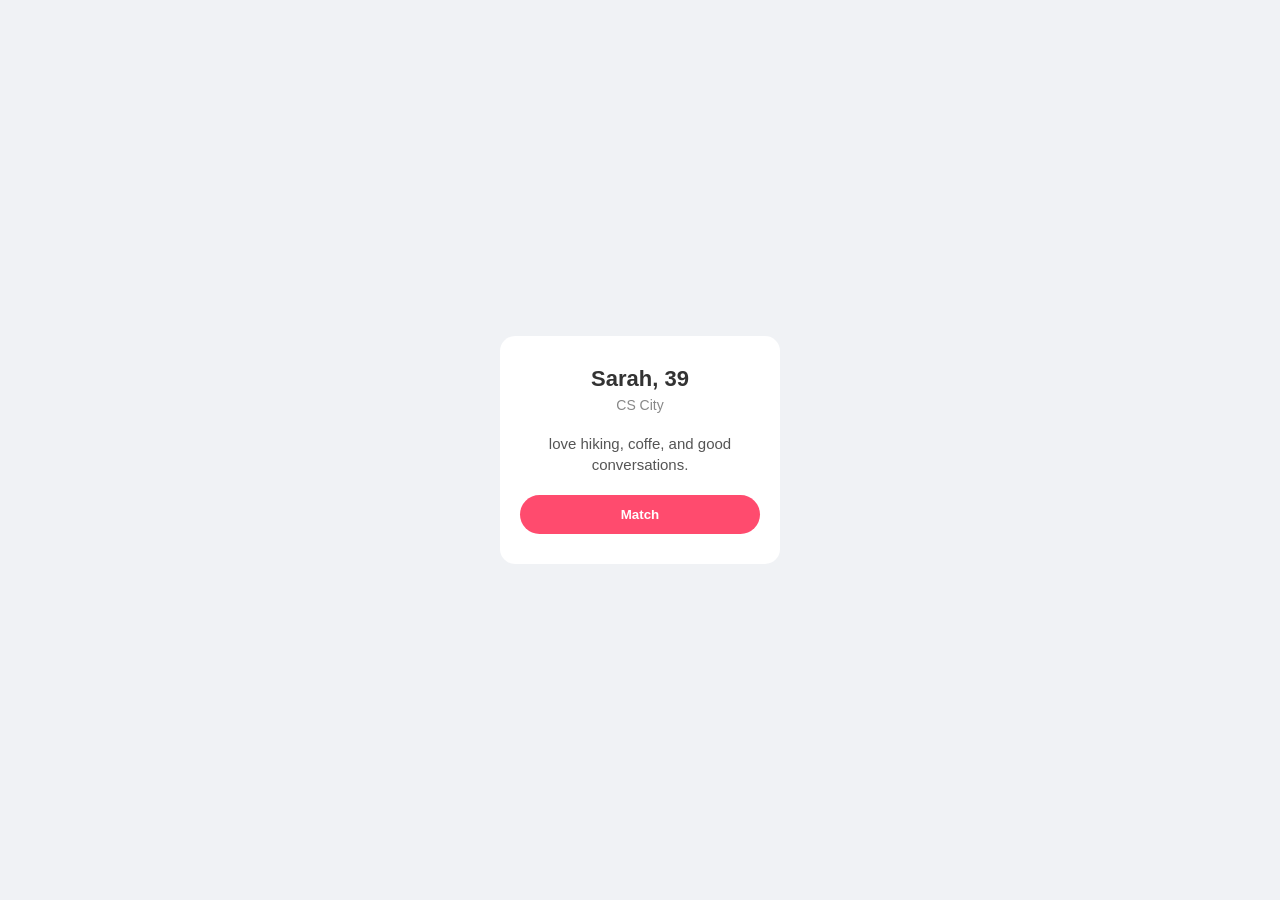
<file: CSS_Tarjeta/index.html>
<!DOCTYPE html> 
<html lang="es">
<head>
    <meta charset="UTF-8">
    <meta name="viewport" content="width=device-width, initial-scale=1.0">
    <title>Tarjeta de Perfil</title>
    <link rel="Stylesheet" href="style.css">
    <link rel="shortcut icon" href="whatsapp.png" type="image/x-icon">
</head>
<body>
    <div class="card">
        <h3>Sarah, 39</h3>
        <div class="info">CS City</div>
        <p class="bio">love hiking, coffe, and good conversations.</p>
        <button>Match</button>
    </div>
</body>
</html>
</file>
<file: CSS_Tarjeta/style.css>
/* Prof. Christian ---- HTML y CSS */
/* Estilos generales del cuerpo de la página */
body {
    display: flex;           /* Usa Flexbox para centrar */
    justify-content: center; /* Centrado horizontal */
    align-items: center;     /* Centrado vertical */
    height: 100vh;           /* 100% del alto de la ventana */
    background: #f0f2f5;   /* Color de fondo */
    font-family: sans-serif; /* Tipo de fuente */
    margin: 0;               /* Elimina margenes por defecto */
}
/* Estilos de la tarjeta */
.card {
    width: 240px;            /* Ancho de la tarjeta */
    background: white;     /* Fondo blanco */
    padding: 30px 20px;      /* Espacio interno */
    border-radius: 15px;     /* Bordes redondeados */
    text-align: center;      /* Alineación del texto */
    box-shadow: 0 4px 16px rgba(e,0,0,0.1); /* Sombra */
}

/* Estilo del título */
h3 {
    margin: 0;               /* Sin margen */
    color: #333;           /* Color del texto */
    font-size: 22px;         /* Tamaño de fuente */
}
/* Estilo de la ciudad */
.info {
    color: #888;           /* Color gris */
    font-size: 14px;         /* Tamaño de fuente */
    margin-top: 5px;         /* Espacio superior */
}
/* Estilo de la descripción */
.bio {
    color: #555;           /* Color del texto */
    font-size: 15px;         /* Tamaño de fuente */
    margin: 20px 0;          /* Espacio arriba y abajo */
    line-height: 1.4;        /* Espaciado entre lineas */
}
/* Estilo del botón */
button {
    width: 100%;             /* Ancho completo de la tarjeta */
    padding: 12px;           /* Espacio interno */
    background: #fF4b6e;    /* Color de fondo */
    color: white;            /* Color del texto */
    border: none;            /* Sin borde */
    border-radius: 25px;     /* Bordes redondeados */
    cursor: pointer;         /* Cambla el cursor al pasar el mouse */
    font-weight: bold;       /* Texto en negrita */
}
</file>
